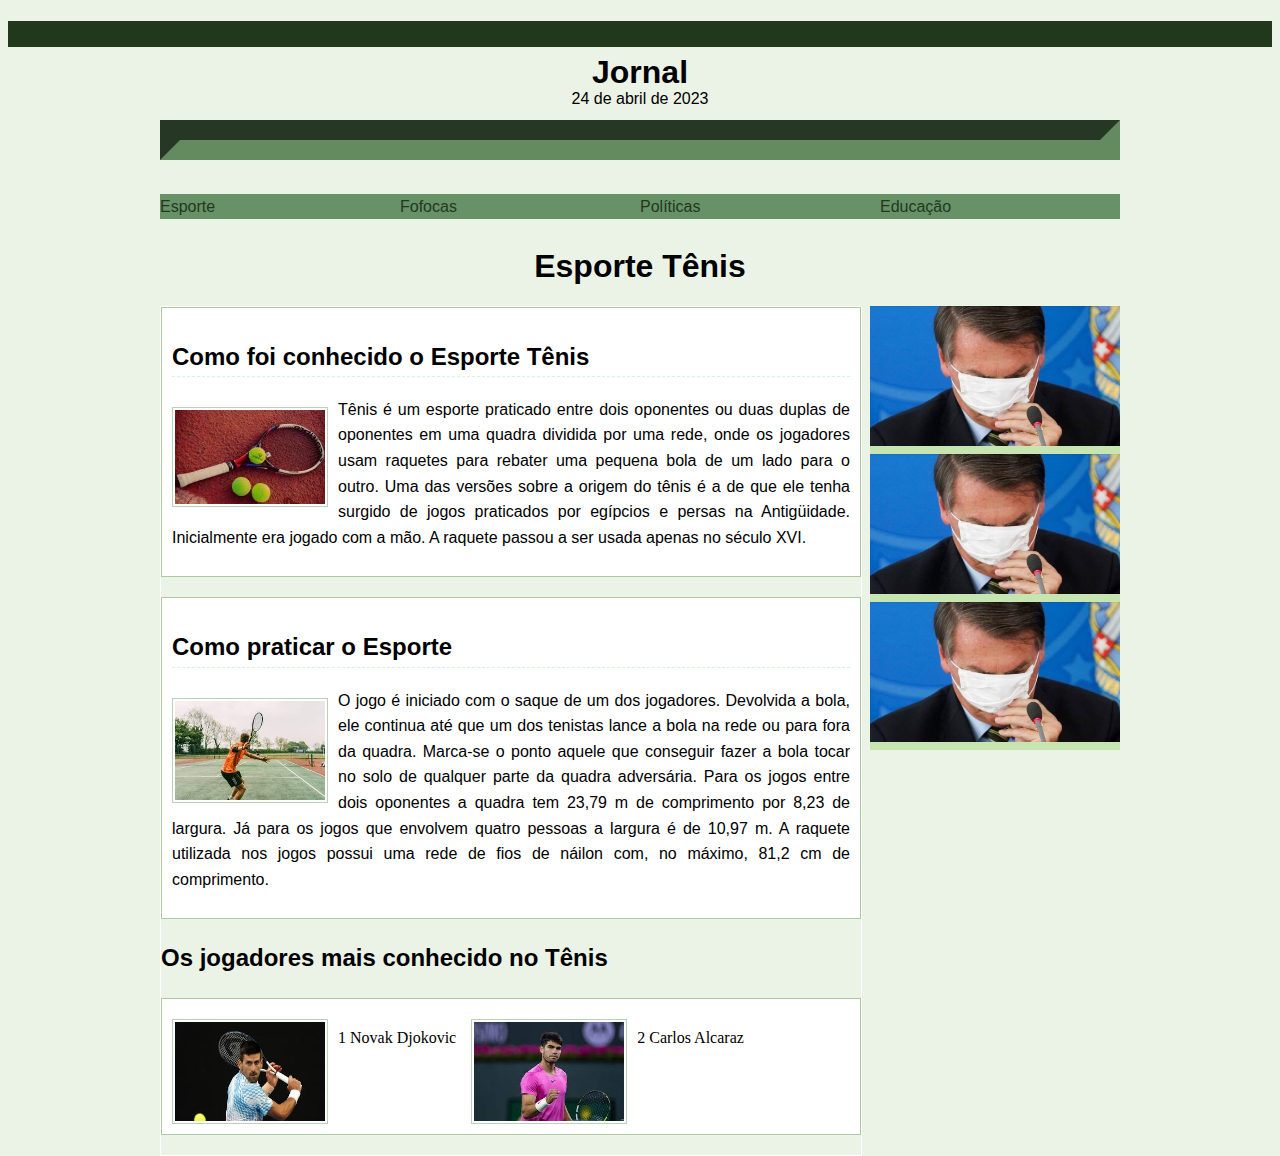
<file: index.html>
<!DOCTYPE html>
<html lang="pt-br">
<head>
    <meta charset="UTF-8">
    <meta http-equiv="X-UA-Compatible" content="IE=edge">
    <meta name="viewport" content="width=device-width, initial-scale=1.0">
    <title>Esporte tênis</title>
    <link rel="stylesheet" href="style.css">
</head>
<body>
    <div class="divtopo">quaquer coisa</div>
<main>
    <h1>Jornal</h1>
    <p class="p1">24 de abril de 2023</p>
    <hr> <br>
    <header> 
        <div class="div1"><a href="index.html">Esporte</a></div>
        <div class="div2"><a href="jornal/jornal.html">Fofocas</a></div>
        <div class="div3"><a href="politica.html">Políticas</a></div>
        <div class="div4"><a href="jornal educação/educação.html">Educação</a></div>
    </header> <br>
    <h1>Esporte Tênis</h1>
   <article>
        <section>
            <h2>Como foi conhecido o Esporte Tênis</h2>
            <img src="IMG/imagem1.jfif" alt="">
            <p>
                Tênis é um esporte praticado entre dois oponentes ou duas duplas de oponentes em uma quadra dividida por uma rede, onde os jogadores usam raquetes para rebater uma pequena bola de um lado para o outro.
        Uma das versões sobre a origem do tênis é a de que ele tenha surgido de jogos praticados por egípcios e persas na Antigüidade. Inicialmente era jogado com a mão. A raquete passou a ser usada apenas no século XVI.
            </p>
            <div class="clear"></div>
     </section>
     <section>
            <h2>Como praticar o Esporte</h2>
            <img src="IMG/imagem2.jfif" alt="">
            <p>
                O jogo é iniciado com o saque de um dos jogadores. Devolvida a bola, ele continua até que um dos tenistas lance a bola na rede ou para fora da quadra. Marca-se o ponto aquele que conseguir fazer a bola tocar no solo de qualquer parte da quadra adversária.
                Para os jogos entre dois oponentes a quadra tem 23,79 m de comprimento por 8,23 de largura. Já para os jogos que envolvem quatro pessoas a largura é de 10,97 m. A raquete utilizada nos jogos possui uma rede de fios de náilon com, no máximo, 81,2 cm de comprimento.
            </p>
            <div class="clear"></div>
            </section>

        <h2>Os jogadores mais conhecido no Tênis</h2>
            <section class="JOGADOR-TENIS">
            <img src="IMG/imagem3.jfif" alt=""> 
            <p class="fonte"> 1	Novak Djokovic</p> 
            <img src="IMG/imagem4.jfif" alt="">
            <p class="fonte"> 2	Carlos Alcaraz</p> 
        </section>
    </article>     
    <aside class="publi">
        <img src="bolsonaro.jpg" alt="" width="250px"> <br>
        <img src="bolsonaro.jpg" alt="" width="250px"> <br>
        <img src="bolsonaro.jpg" alt="" width="250px">
    </aside>
</main>
</body>
</html>
</file>
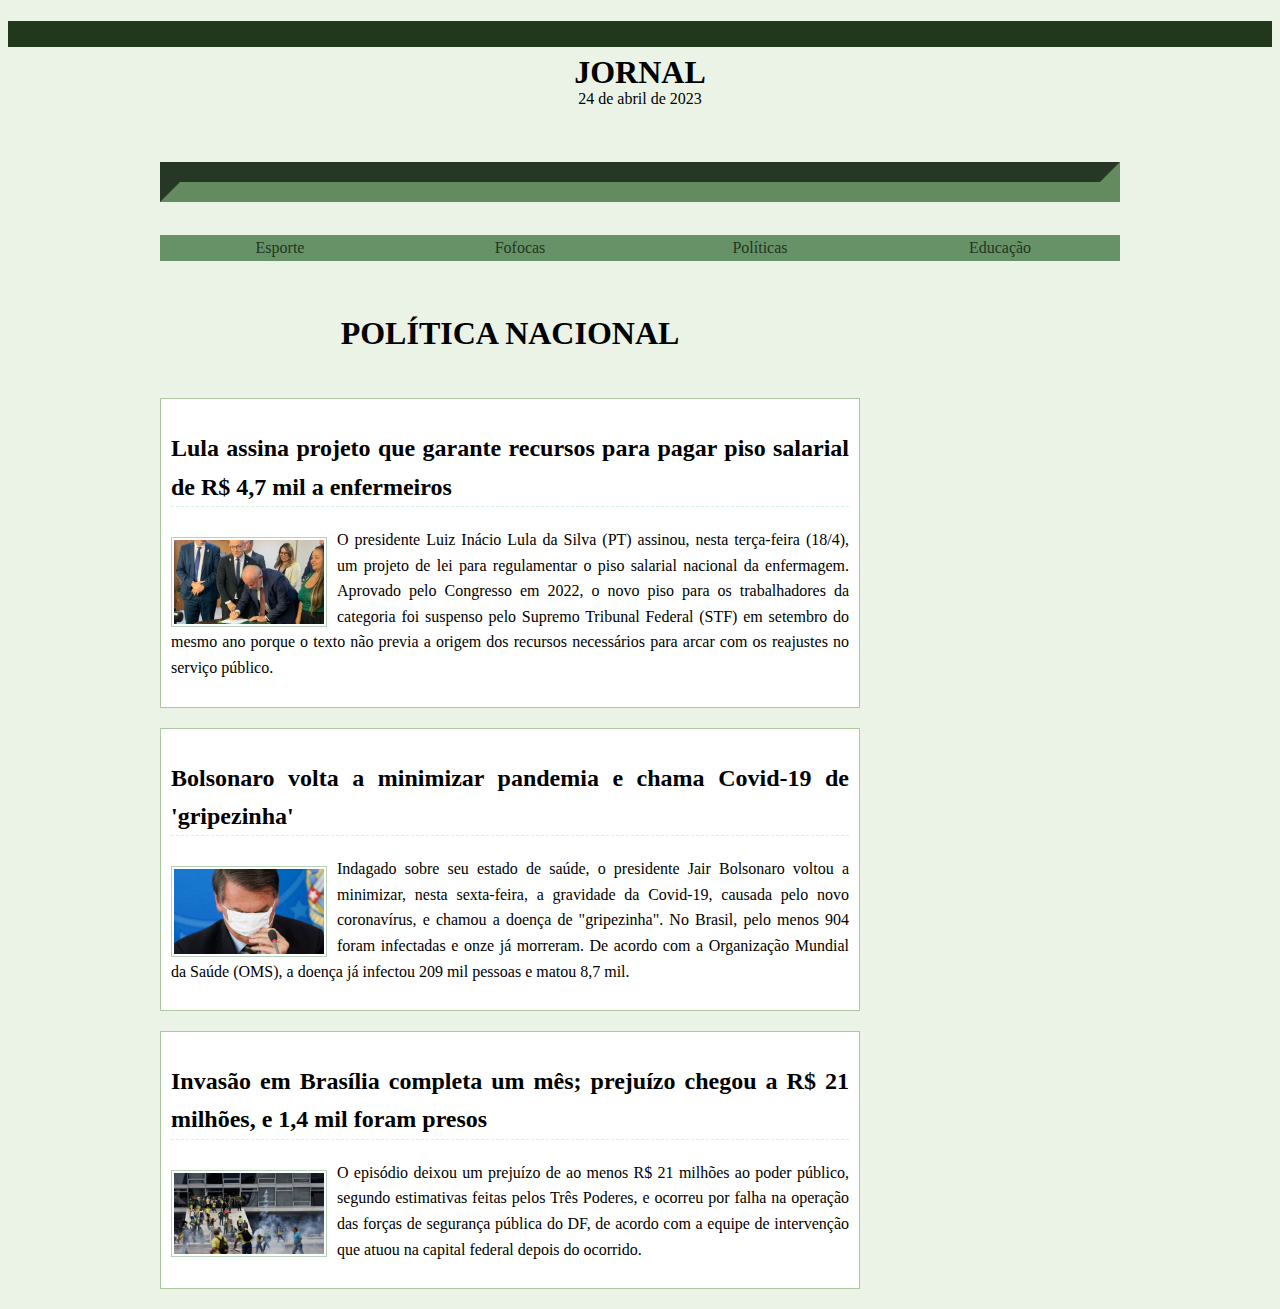
<file: politica.html>
<!DOCTYPE html>
<html lang="pt-br">
<head>
    <meta charset="UTF-8">
    <meta http-equiv="X-UA-Compatible" content="IE=edge">
    <meta name="viewport" content="width=device-width, initial-scale=1.0">
    <title>Política</title>
    <link rel="stylesheet" href="politica.css">
    <link rel="shortcut icon" href="images.png" type="image/x-icon">
</head>
<body>
    <div class="divtopo">dnhvykj</div>
    <main>
        <h1 class="titulo1">JORNAL</h1>
        <p class="data">24 de abril de 2023</p> <br>
        <div class="headerTitulo">
        <hr> <br>
        <header>
            <div class="div1"><a href="index.html">Esporte</a></div>
            <div class="div2"><a href="../Jornal/jornal.html">Fofocas</a></div>
            <div class="div3"><a href="politica.html">Políticas</a></div>
            <div class="div4"><a href="../jornal educação/educação.html">Educação</a></div>
        </header> <BR></BR>
        <article class="principalTexto">

        <h1>POLÍTICA NACIONAL</h1> <br>
            <section>
                <h2>Lula assina projeto que garante recursos para pagar piso salarial de R$ 4,7 mil a enfermeiros</h2>
                <img src="lula.jpg" alt="">
                <p>
                    O presidente Luiz Inácio Lula da Silva (PT) assinou, nesta terça-feira (18/4), um projeto de lei para regulamentar o piso salarial nacional da enfermagem. Aprovado pelo Congresso em 2022, o novo piso para os trabalhadores da categoria foi suspenso pelo Supremo Tribunal Federal (STF) em setembro do mesmo ano porque o texto não previa a origem dos recursos necessários para arcar com os reajustes no serviço público.
                </p>
                <div class="clear"></div>
            </section>
            <section>
                <h2>Bolsonaro volta a minimizar pandemia e chama Covid-19 de 'gripezinha'
                </h2>
                <img src="bolsonaro.jpg" alt="">
                <p>
                    Indagado sobre seu estado de saúde, o presidente Jair Bolsonaro voltou a minimizar, nesta sexta-feira, a gravidade da Covid-19, causada pelo novo coronavírus, e chamou a doença de "gripezinha". No Brasil, pelo menos 904 foram infectadas e onze já morreram. De acordo com a Organização Mundial da Saúde (OMS), a doença já infectou 209 mil pessoas e matou 8,7 mil.
                </p>
                <div class="clear"></div>
            </section>
            <section>
                <h2>Invasão em Brasília completa um mês; prejuízo chegou a R$ 21 milhões, e 1,4 mil foram presos</h2>
                <img src="brasilia.jpeg" alt="">
                <p>
                    O episódio deixou um prejuízo de ao menos R$ 21 milhões ao poder público, segundo estimativas feitas pelos Três Poderes, e ocorreu por falha na operação das forças de segurança pública do DF, de acordo com a equipe de intervenção que atuou na capital federal depois do ocorrido.
                </p>
                <div class="clear"></div>
            </section>
        </article>

        <aside class="publi">
            <iframe width="190" height="287" src="https://www.youtube.com/embed/mRggG5Bts_Y" title="YouTube video player" frameborder="0" allow="accelerometer; autoplay; clipboard-write; encrypted-media; gyroscope; picture-in-picture; web-share" allowfullscreen></iframe> <br>
            <iframe width="190" height="287" src="https://www.youtube.com/embed/DrJKf86XDLE" title="YouTube video player" frameborder="0" allow="accelerometer; autoplay; clipboard-write; encrypted-media; gyroscope; picture-in-picture; web-share" allowfullscreen></iframe> <br>
            <iframe width="190" height="287" src="https://www.youtube.com/embed/iV9NnOrPNQs" title="YouTube video player" frameborder="0" allow="accelerometer; autoplay; clipboard-write; encrypted-media; gyroscope; picture-in-picture; web-share" allowfullscreen></iframe>
        </aside>
    </main> 
</body>
</html>
</file>
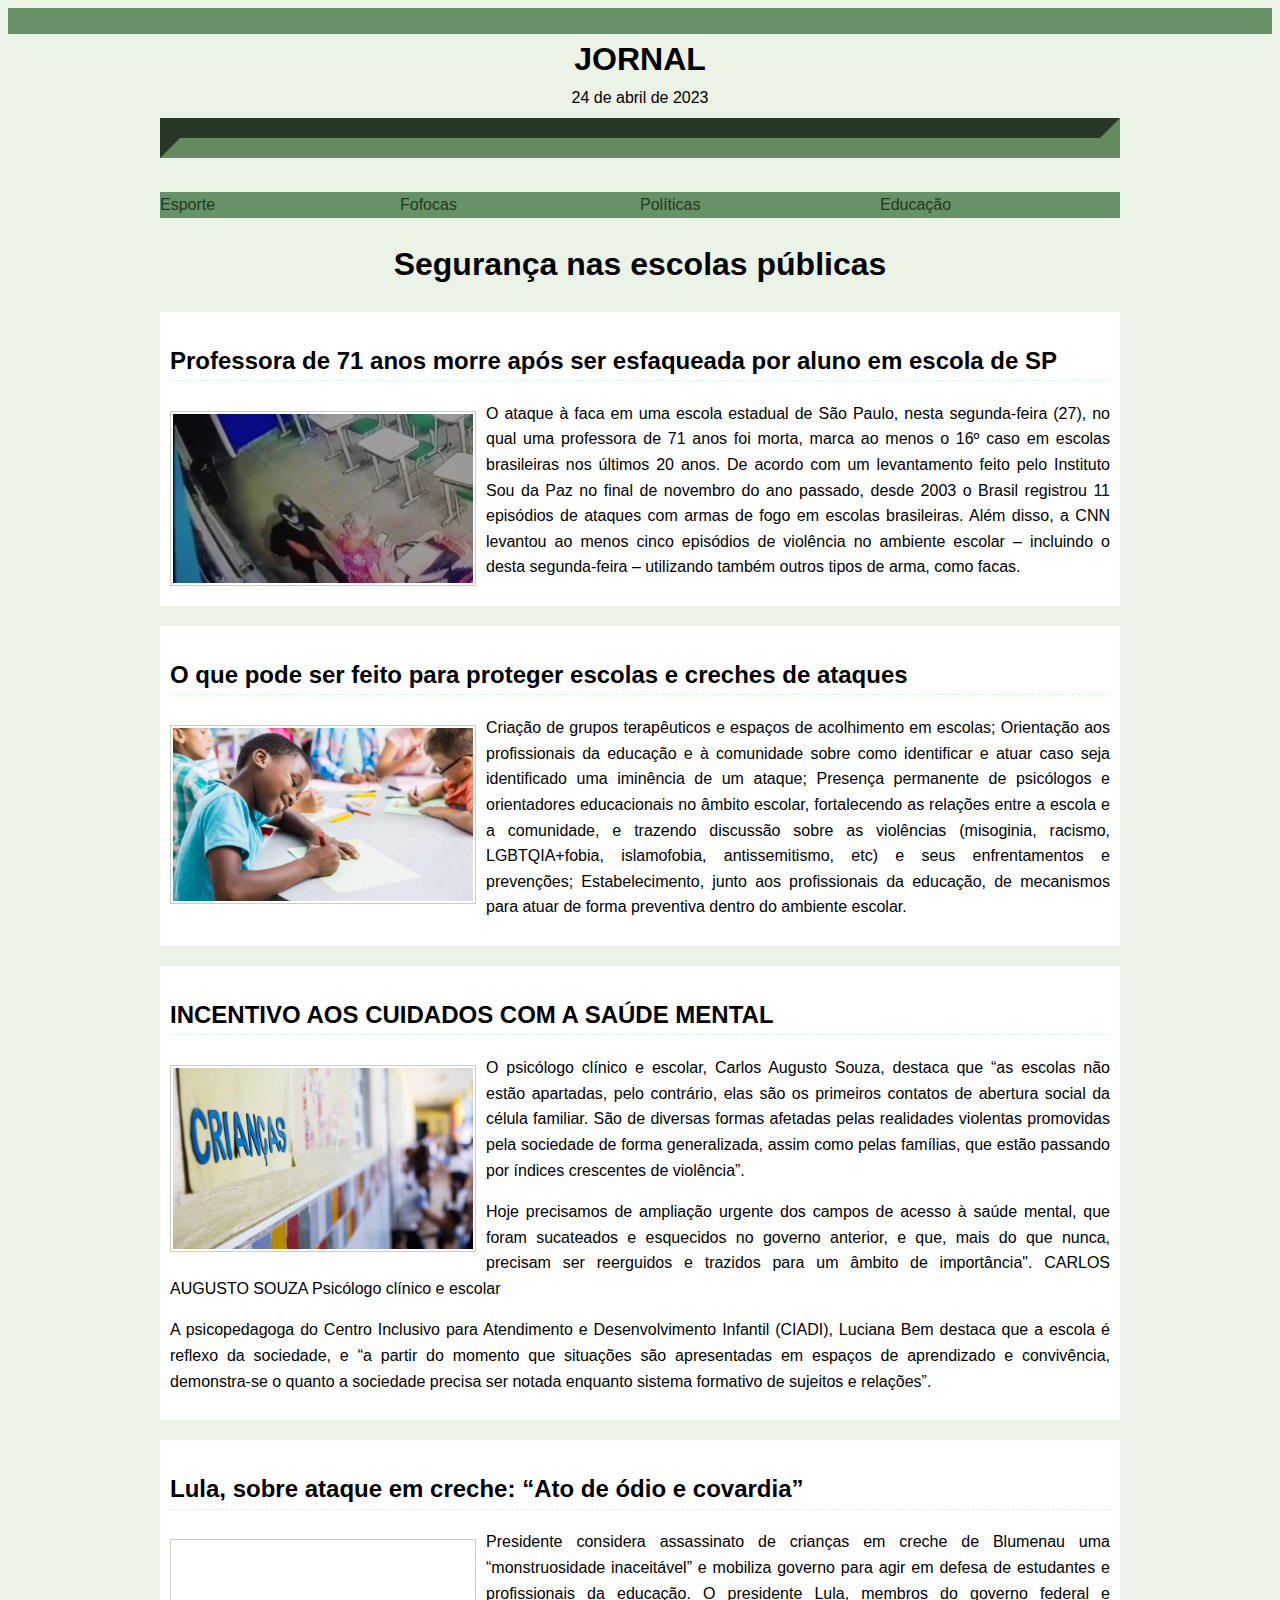
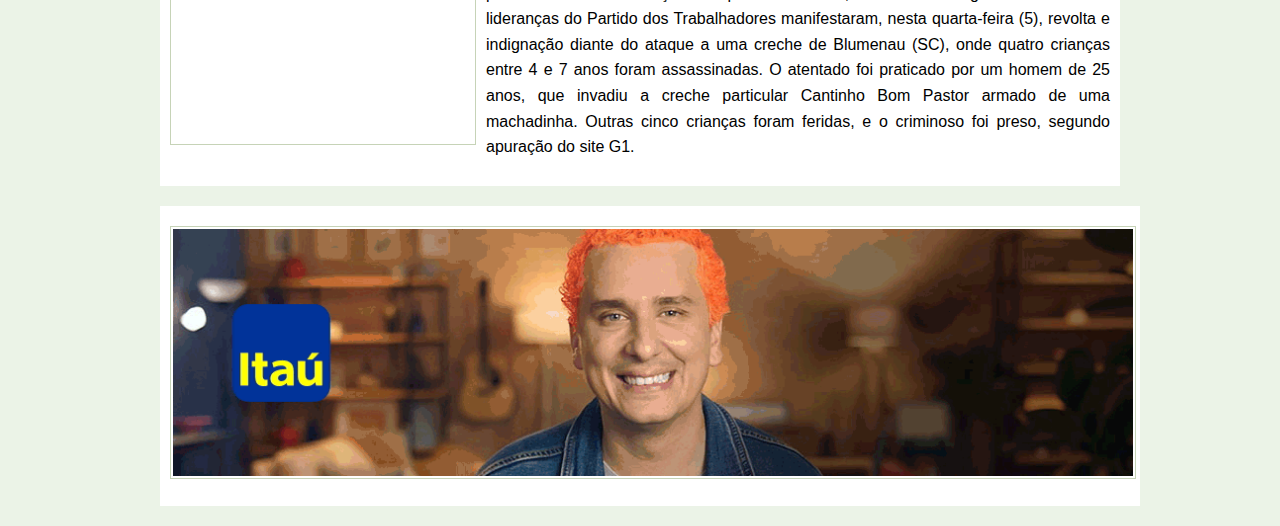
<file: jornal educação/educação.html>
<!DOCTYPE html>
<html lang="en">
<head>
    <meta charset="UTF-8">
    <meta http-equiv="X-UA-Compatible" content="IE=edge">
    <meta name="viewport" content="width=device-width, initial-scale=1.0">
    <title>Educação</title>
    <link rel="stylesheet" href="educação.css">
    <link rel="shortcut icon" href="download.png" type="image/x-icon">
</head>
<body>
    <div class="divtop">ffkjgggkgokggg</div>
    <main>
        <h1 class="titulo1">JORNAL</h1>
        <p class="p1">24 de abril de 2023</p>
     
        <hr><br>    
        <header>
            <div class="div1"><a href="../index.html">Esporte</a></div>
            <div class="div2"><a href="../Jornal/jornal.html">Fofocas</a></div>
            <div class="div3"><a href="../politica.html">Políticas</a></div>
            <div class="div4"><a href="../jornal educação/educação.html">Educação</a></div>
        </header>
        <br>

        <h1>Segurança nas escolas públicas</h1>
        <article>
            <section>
                <h2>Professora de 71 anos morre após ser esfaqueada por aluno em escola de SP</h2>
                <img src="css/video-ataque-escola-sp-vila-sonia_widelg.jpg" alt="">
                <P>
                    O ataque à faca em uma escola estadual de São Paulo, nesta segunda-feira (27), no qual uma professora de 71 anos foi morta, marca ao menos o 16º caso em escolas brasileiras nos últimos 20 anos.

                    De acordo com um levantamento feito pelo Instituto Sou da Paz no final de novembro do ano passado, desde 2003 o Brasil registrou 11 episódios de ataques com armas de fogo em escolas brasileiras.
                    
                    Além disso, a CNN levantou ao menos cinco episódios de violência no ambiente escolar – incluindo o desta segunda-feira – utilizando também outros tipos de arma, como facas.
                    
                     </P>
                <div class="clear"></div>
            </section>
            <section>
                <h2>O que pode ser feito para proteger escolas e creches de ataques </h2>
                <img src="css/196965-qualidade-na-educacao-o-que-e-e-como-a-escola-pode-melhorar-780x450.jpg" alt="">
                <p>Criação de grupos terapêuticos e espaços de acolhimento em escolas;
                    Orientação aos profissionais da educação e à comunidade sobre como identificar e atuar caso seja identificado uma iminência de um ataque;
                    Presença permanente de psicólogos e orientadores educacionais no âmbito escolar, fortalecendo as relações entre a escola e a comunidade, e trazendo discussão sobre as violências (misoginia, racismo, LGBTQIA+fobia, islamofobia, antissemitismo, etc) e seus enfrentamentos e prevenções;
                    Estabelecimento, junto aos profissionais da educação, de mecanismos para atuar de forma preventiva dentro do ambiente escolar.</p>
                <div class="clear"></div>
            </section>
            <section>
                <h2>INCENTIVO AOS CUIDADOS COM A SAÚDE MENTAL </h2>
                <img src="css/escola.jpeg" alt="" width="400px">
                <p>O psicólogo clínico e escolar, Carlos Augusto Souza, destaca que “as escolas não estão apartadas, pelo contrário, elas são os primeiros contatos de abertura social da célula familiar. São de diversas formas afetadas pelas realidades violentas promovidas pela sociedade de forma generalizada, assim como pelas famílias, que estão passando por índices crescentes de violência”.</p>
                <p>Hoje precisamos de ampliação urgente dos campos de acesso à saúde mental, que foram sucateados e esquecidos no governo anterior, e que, mais do que nunca, precisam ser reerguidos e trazidos para um âmbito de importância". 
                    CARLOS AUGUSTO SOUZA
                    Psicólogo clínico e escolar</p>
                    <p>A psicopedagoga do Centro Inclusivo para Atendimento e Desenvolvimento Infantil (CIADI),  Luciana Bem destaca que a escola é reflexo da sociedade, e “a partir do momento que situações são apresentadas em espaços de aprendizado e convivência, demonstra-se o quanto a sociedade precisa ser notada enquanto sistema formativo de sujeitos e relações”.  

                    </p>
            </section>
            <section class="section4">
                <h2>Lula, sobre ataque em creche: “Ato de ódio e covardia” </h2>
                <iframe width="300" height="200" src="https://www.youtube-nocookie.com/embed/ZdCjFN-kbFc" title="YouTube video player" frameborder="0" allow="accelerometer; autoplay; clipboard-write; encrypted-media; gyroscope; picture-in-picture; web-share" allowfullscreen></iframe>
                <p>Presidente considera assassinato de crianças em creche de Blumenau uma “monstruosidade inaceitável” e mobiliza governo para agir em defesa de estudantes e profissionais da educação.
                    O presidente Lula, membros do governo federal e lideranças do Partido dos Trabalhadores manifestaram, nesta quarta-feira (5), revolta e indignação diante do ataque a uma creche de Blumenau (SC), onde quatro crianças entre 4 e 7 anos foram assassinadas.

                    O atentado foi praticado por um homem de 25 anos, que invadiu a creche particular Cantinho Bom Pastor armado de uma machadinha. Outras cinco crianças foram feridas, e o criminoso foi preso, segundo apuração do site G1.
                </p>
                
            </section>
            <section class="publi">
                <img src="propaganda.gif" alt="" class="imagemPubli">
            </section>
    </main>
</div>
</body>
</html>
</file>
<file: style.css>
body{
    background-color:#ebf3e7;
    font-family:sans-serif;
    text-align: justify;
    line-height: 1.6;
    
}

.divtopo{
    background-color: #22381d;
    color: #22381d;
    float: left;
    width: 100%;

}

.div1, .div2, .div3, .div4{
    background-color: #679267;
    float: left;
    width: 25%;

}


aside{
    background-color: #c6e5b1;
    float: right;
}


a:hover{
    color: #3a6332;
    text-decoration: none;
}

.div1, .div2, .div3, .div4{
    background-color: #679267;
    float: left;
    width: 25%;

}


a{
    color: #22381d;
    text-decoration: none;
}



main{
    max-width: 960px;
    margin: auto;
}

h1{
    text-align: center;
    margin-bottom: 0%;
    padding-bottom: 0%;
    height: 65px;
}

.p1{
    text-align: center;
    margin-top: 0%;
    margin-bottom: 0%;
}

.clear{
    clear: both;
}



h1:hover{
    background-color: #d3f3c3;
}



section{
    background-color: #fff;
    border: 1px solid #aec9a1;
    margin-bottom: 20px;
    padding: 10px;
    text-align: justify;
}

section h2{
    background-color: #fff;
    border-bottom: 1px dashed #d1f5de;
}

section img{
    border: 1px solid #B6D3B7;
    float:left;
    margin: 10px 10px 0 0;
    padding: 2px;
    width: 150px;
}

article{
    border: 1px solid white ;
    float: left;
    max-width: 700px;
}


hr{
    border-width: 20px;
    border-color: rgb(100, 139, 95);
    
}
.JOGADOR-TENIS{
   display: flex;
   padding-right: 25px;

}
.JOGADOR-TENIS p{
    padding-right: 15px;
  
}

.fonte{
    font-family: 'Times New Roman', Times, serif;
}

.principalClear{
    clear: both;
}

.headerTitulo{
    max-width: 1000px;
    margin: auto;
}

.imagens{
    width: 250px;
    height: 250px;
    background-color: #3a6332;
}
</file>
<file: politica.css>
hr{
    border-width: 20px;
    border-color: rgb(100, 139, 95);
}
h1:hover{
    background-color: #d3f3c3;
    color: #fff;
    text-align: center;
}
h1{
    text-align: center;
}

body{
    background-color: #ebf3e7;
    font-family:'Times New Roman', Times, serif;
    line-height: 1.6;
}
.divtopo{
    background-color: #22381d;
    float: left;
    text-decoration: none;
    width: 100%;
    color: #22381d;
}
.data{
    text-align: center;
}

.div1, .div2, .div3, .div4{
    background-color: #679267;
    float: left;
    width: 25%;
    text-align: center;
}

main{
    margin: auto;
    max-width: 960px; 
}

.clear{
    clear: both;
}

h1{
    text-align: center;
    margin-bottom: 0;
    padding-bottom: 0;
    height: 65px;
}

p{
    margin-top: 0;
}

section{
    background-color: #fff;
    border: 1px solid #aec9a1;
    margin-bottom: 20px;
    padding: 10px;
    text-align: justify;
}

section h2{
    background-color: #fff;
    border-bottom: 1px dashed #D1F5DE;
}

section img{
    border: 1px solid #b6d3b7;
    float: left;
    margin: 10px 10px 0 0;
    padding: 2px;
    width: 150px;
}

a:hover{
    color: #346332;
    text-decoration: none;
}
a{
    color: #22361d;
    text-decoration: none;
}
.publi{
    float: right;
    margin-left: 0%;
    padding: 10px;
}

.principalClear{
    clear: both;
}

.headerTitulo{
    max-width: 1000px;
    margin: auto;
}
.principal{
    max-width: 1000px;
    margin: auto;
}

.principalTexto{
    max-width: 700px;
    float: left;
}
</file>
<file: jornal educação/educação.css>
body{
    background-color: #ebf3e7;
    font-family: sans-serif;
    line-height: 1.6;

}
.divtop{
    float: left;
    width: 100%;
    background-color: #679267;
    text-align: center;
    color: #679267;
    margin-top: 0px;
}
.div1, .div2, .div3, .div4{
    background-color: #679267;
    float: left;
    text-decoration: none;
    width: 25%;
}
.titulo1{
    text-align: center;
    margin: 0%;
    margin-bottom: 0%;
    padding: 0%;
}
.p1{
    text-align: center;
    margin-bottom: 0%;
    padding: 0%;
    height: 65%;
    margin-top: 0%;
}

main{
    max-width: 960px;
    margin: auto;

}
hr{border-width: 20px;
    border-color: rgb(100, 139, 95);
}
h1:hover{
    background-color: #d3f3c3;
    color: #fff;
    text-align: center;
}
h1{
    text-align: center;
}



section{
    background-color: #fff;
    
    margin-bottom: 20px;
    padding: 10px;
    text-align: justify;
}
section h2{
    background-color: #fff;
    border-bottom: 1px dashed #d1f5de;
}
section img{
    border: 1px solid #c6d3b7;
    float: left;
    margin: 10px 10px 0 0 ;
    padding: 2px;
    width: 300px;
}
.clear{
    clear: both;
}
aside h3{
    font-size: 14px;
    margin-top: 0p;
}
aside ol{
    font-size: 12px;
}
.section4 {
    background-color: #fff;
    border: 1px  #aec9a1;
    margin-bottom: 20px;
    padding: 10px;
    text-align: justify;

}
iframe{
    float: left;
    border: 1px solid #c6d3b7;
    margin: 10px 10px 0 0 ;
    padding: 2px;

}

.clear{
    clear: both;
}

a:hover{
    color: #40fe1a;
}

a{
    color: #22381d;
    text-decoration: none;
}

.imagemPubli{
    width: 100%;
}
.publi{
    
    background-color: #fff;
    
    margin-bottom: 20px;
    padding: 10px;
    text-align: justify;
    width: 100%;
    height: 280px;
}
</file>
